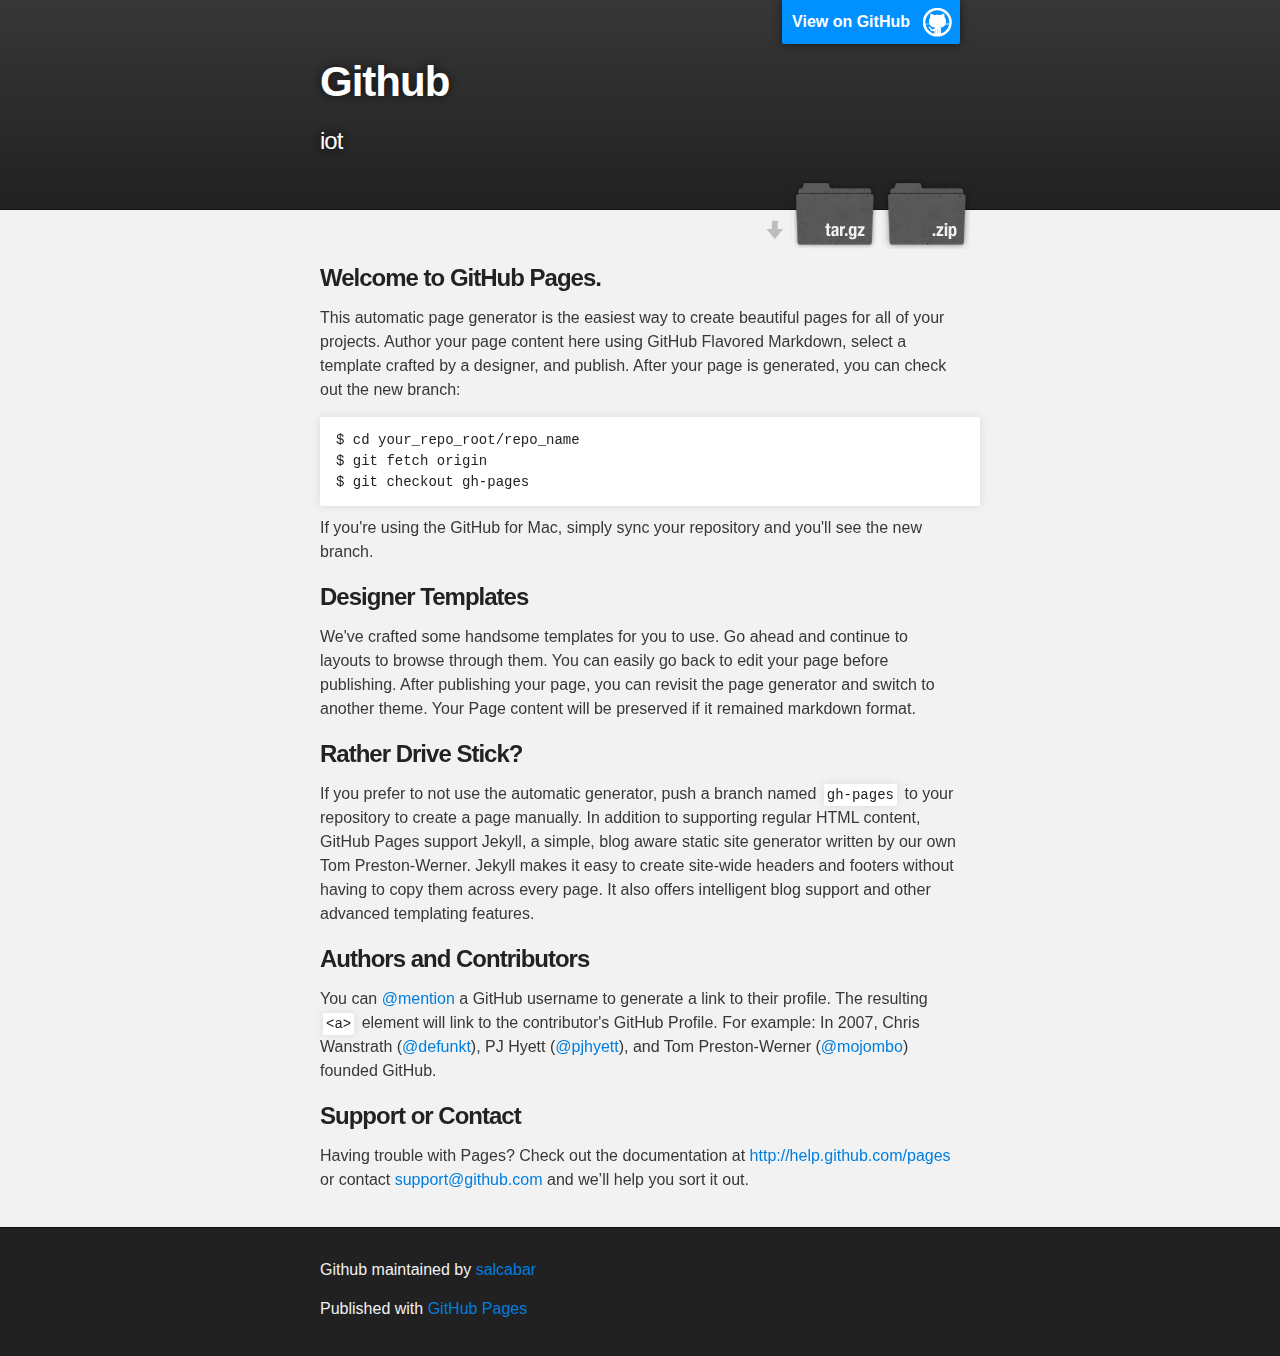
<file: index.html>
<!DOCTYPE html>
<html>

  <head>
    <meta charset='utf-8' />
    <meta http-equiv="X-UA-Compatible" content="chrome=1" />
    <meta name="description" content="Github : iot" />

    <link rel="stylesheet" type="text/css" media="screen" href="stylesheets/stylesheet.css">

    <title>Github</title>
  </head>

  <body>

    <!-- HEADER -->
    <div id="header_wrap" class="outer">
        <header class="inner">
          <a id="forkme_banner" href="https://github.com/salcabar/github">View on GitHub</a>

          <h1 id="project_title">Github</h1>
          <h2 id="project_tagline">iot</h2>

            <section id="downloads">
              <a class="zip_download_link" href="https://github.com/salcabar/github/zipball/master">Download this project as a .zip file</a>
              <a class="tar_download_link" href="https://github.com/salcabar/github/tarball/master">Download this project as a tar.gz file</a>
            </section>
        </header>
    </div>

    <!-- MAIN CONTENT -->
    <div id="main_content_wrap" class="outer">
      <section id="main_content" class="inner">
        <h3>Welcome to GitHub Pages.</h3>

<p>This automatic page generator is the easiest way to create beautiful pages for all of your projects. Author your page content here using GitHub Flavored Markdown, select a template crafted by a designer, and publish. After your page is generated, you can check out the new branch:</p>

<pre><code>$ cd your_repo_root/repo_name
$ git fetch origin
$ git checkout gh-pages
</code></pre>

<p>If you're using the GitHub for Mac, simply sync your repository and you'll see the new branch.</p>

<h3>Designer Templates</h3>

<p>We've crafted some handsome templates for you to use. Go ahead and continue to layouts to browse through them. You can easily go back to edit your page before publishing. After publishing your page, you can revisit the page generator and switch to another theme. Your Page content will be preserved if it remained markdown format.</p>

<h3>Rather Drive Stick?</h3>

<p>If you prefer to not use the automatic generator, push a branch named <code>gh-pages</code> to your repository to create a page manually. In addition to supporting regular HTML content, GitHub Pages support Jekyll, a simple, blog aware static site generator written by our own Tom Preston-Werner. Jekyll makes it easy to create site-wide headers and footers without having to copy them across every page. It also offers intelligent blog support and other advanced templating features.</p>

<h3>Authors and Contributors</h3>

<p>You can <a href="https://github.com/blog/821" class="user-mention">@mention</a> a GitHub username to generate a link to their profile. The resulting <code>&lt;a&gt;</code> element will link to the contributor's GitHub Profile. For example: In 2007, Chris Wanstrath (<a href="https://github.com/defunkt" class="user-mention">@defunkt</a>), PJ Hyett (<a href="https://github.com/pjhyett" class="user-mention">@pjhyett</a>), and Tom Preston-Werner (<a href="https://github.com/mojombo" class="user-mention">@mojombo</a>) founded GitHub.</p>

<h3>Support or Contact</h3>

<p>Having trouble with Pages? Check out the documentation at <a href="http://help.github.com/pages">http://help.github.com/pages</a> or contact <a href="mailto:support@github.com">support@github.com</a> and we’ll help you sort it out.</p>
      </section>
    </div>

    <!-- FOOTER  -->
    <div id="footer_wrap" class="outer">
      <footer class="inner">
        <p class="copyright">Github maintained by <a href="https://github.com/salcabar">salcabar</a></p>
        <p>Published with <a href="http://pages.github.com">GitHub Pages</a></p>
      </footer>
    </div>

    

  </body>
</html>
</file>
<file: stylesheets/stylesheet.css>
/*******************************************************************************
Slate Theme for GitHub Pages
by Jason Costello, @jsncostello
*******************************************************************************/

@import url(pygment_trac.css);

/*******************************************************************************
MeyerWeb Reset
*******************************************************************************/

html, body, div, span, applet, object, iframe,
h1, h2, h3, h4, h5, h6, p, blockquote, pre,
a, abbr, acronym, address, big, cite, code,
del, dfn, em, img, ins, kbd, q, s, samp,
small, strike, strong, sub, sup, tt, var,
b, u, i, center,
dl, dt, dd, ol, ul, li,
fieldset, form, label, legend,
table, caption, tbody, tfoot, thead, tr, th, td,
article, aside, canvas, details, embed,
figure, figcaption, footer, header, hgroup,
menu, nav, output, ruby, section, summary,
time, mark, audio, video {
  margin: 0;
  padding: 0;
  border: 0;
  font: inherit;
  vertical-align: baseline;
}

/* HTML5 display-role reset for older browsers */
article, aside, details, figcaption, figure,
footer, header, hgroup, menu, nav, section {
  display: block;
}

ol, ul {
  list-style: none;
}

blockquote, q {
}

table {
  border-collapse: collapse;
  border-spacing: 0;
}

a:focus {
  outline: none;
}

/*******************************************************************************
Theme Styles
*******************************************************************************/

body {
  box-sizing: border-box;
  color:#373737;
  background: #212121;
  font-size: 16px;
  font-family: 'Myriad Pro', Calibri, Helvetica, Arial, sans-serif;
  line-height: 1.5;
  -webkit-font-smoothing: antialiased;
}

h1, h2, h3, h4, h5, h6 {
  margin: 10px 0;
  font-weight: 700;
  color:#222222;
  font-family: 'Lucida Grande', 'Calibri', Helvetica, Arial, sans-serif;
  letter-spacing: -1px;
}

h1 {
  font-size: 36px;
  font-weight: 700;
}

h2 {
  padding-bottom: 10px;
  font-size: 32px;
  background: url('../images/bg_hr.png') repeat-x bottom;
}

h3 {
  font-size: 24px;
}

h4 {
  font-size: 21px;
}

h5 {
  font-size: 18px;
}

h6 {
  font-size: 16px;
}

p {
  margin: 10px 0 15px 0;
}

footer p {
  color: #f2f2f2;
}

a {
  text-decoration: none;
  color: #007edf;
  text-shadow: none;

  transition: color 0.5s ease;
  transition: text-shadow 0.5s ease;
  -webkit-transition: color 0.5s ease;
  -webkit-transition: text-shadow 0.5s ease;
  -moz-transition: color 0.5s ease;
  -moz-transition: text-shadow 0.5s ease;
  -o-transition: color 0.5s ease;
  -o-transition: text-shadow 0.5s ease;
  -ms-transition: color 0.5s ease;
  -ms-transition: text-shadow 0.5s ease;
}

#main_content a:hover {
  color: #0069ba;
  text-shadow: #0090ff 0px 0px 2px;
}

footer a:hover {
  color: #43adff;
  text-shadow: #0090ff 0px 0px 2px;
}

em {
  font-style: italic;
}

strong {
  font-weight: bold;
}

img {
  position: relative;
  margin: 0 auto;
  max-width: 739px;
  padding: 5px;
  margin: 10px 0 10px 0;
  border: 1px solid #ebebeb;

  box-shadow: 0 0 5px #ebebeb;
  -webkit-box-shadow: 0 0 5px #ebebeb;
  -moz-box-shadow: 0 0 5px #ebebeb;
  -o-box-shadow: 0 0 5px #ebebeb;
  -ms-box-shadow: 0 0 5px #ebebeb;
}

pre, code {
  width: 100%;
  color: #222;
  background-color: #fff;

  font-family: Monaco, "Bitstream Vera Sans Mono", "Lucida Console", Terminal, monospace;
  font-size: 14px;

  border-radius: 2px;
  -moz-border-radius: 2px;
  -webkit-border-radius: 2px;



}

pre {
  width: 100%;
  padding: 10px;
  box-shadow: 0 0 10px rgba(0,0,0,.1);
  overflow: auto;
}

code {
  padding: 3px;
  margin: 0 3px;
  box-shadow: 0 0 10px rgba(0,0,0,.1);
}

pre code {
  display: block;
  box-shadow: none;
}

blockquote {
  color: #666;
  margin-bottom: 20px;
  padding: 0 0 0 20px;
  border-left: 3px solid #bbb;
}

ul, ol, dl {
  margin-bottom: 15px
}

ul li {
  list-style: inside;
  padding-left: 20px;
}

ol li {
  list-style: decimal inside;
  padding-left: 20px;
}

dl dt {
  font-weight: bold;
}

dl dd {
  padding-left: 20px;
  font-style: italic;
}

dl p {
  padding-left: 20px;
  font-style: italic;
}

hr {
  height: 1px;
  margin-bottom: 5px;
  border: none;
  background: url('../images/bg_hr.png') repeat-x center;
}

table {
  border: 1px solid #373737;
  margin-bottom: 20px;
  text-align: left;
 }

th {
  font-family: 'Lucida Grande', 'Helvetica Neue', Helvetica, Arial, sans-serif;
  padding: 10px;
  background: #373737;
  color: #fff;
 }

td {
  padding: 10px;
  border: 1px solid #373737;
 }

form {
  background: #f2f2f2;
  padding: 20px;
}

img {
  width: 100%;
  max-width: 100%;
}

/*******************************************************************************
Full-Width Styles
*******************************************************************************/

.outer {
  width: 100%;
}

.inner {
  position: relative;
  max-width: 640px;
  padding: 20px 10px;
  margin: 0 auto;
}

#forkme_banner {
  display: block;
  position: absolute;
  top:0;
  right: 10px;
  z-index: 10;
  padding: 10px 50px 10px 10px;
  color: #fff;
  background: url('../images/blacktocat.png') #0090ff no-repeat 95% 50%;
  font-weight: 700;
  box-shadow: 0 0 10px rgba(0,0,0,.5);
  border-bottom-left-radius: 2px;
  border-bottom-right-radius: 2px;
}

#header_wrap {
  background: #212121;
  background: -moz-linear-gradient(top, #373737, #212121);
  background: -webkit-linear-gradient(top, #373737, #212121);
  background: -ms-linear-gradient(top, #373737, #212121);
  background: -o-linear-gradient(top, #373737, #212121);
  background: linear-gradient(top, #373737, #212121);
}

#header_wrap .inner {
  padding: 50px 10px 30px 10px;
}

#project_title {
  margin: 0;
  color: #fff;
  font-size: 42px;
  font-weight: 700;
  text-shadow: #111 0px 0px 10px;
}

#project_tagline {
  color: #fff;
  font-size: 24px;
  font-weight: 300;
  background: none;
  text-shadow: #111 0px 0px 10px;
}

#downloads {
  position: absolute;
  width: 210px;
  z-index: 10;
  bottom: -40px;
  right: 0;
  height: 70px;
  background: url('../images/icon_download.png') no-repeat 0% 90%;
}

.zip_download_link {
  display: block;
  float: right;
  width: 90px;
  height:70px;
  text-indent: -5000px;
  overflow: hidden;
  background: url(../images/sprite_download.png) no-repeat bottom left;
}

.tar_download_link {
  display: block;
  float: right;
  width: 90px;
  height:70px;
  text-indent: -5000px;
  overflow: hidden;
  background: url(../images/sprite_download.png) no-repeat bottom right;
  margin-left: 10px;
}

.zip_download_link:hover {
  background: url(../images/sprite_download.png) no-repeat top left;
}

.tar_download_link:hover {
  background: url(../images/sprite_download.png) no-repeat top right;
}

#main_content_wrap {
  background: #f2f2f2;
  border-top: 1px solid #111;
  border-bottom: 1px solid #111;
}

#main_content {
  padding-top: 40px;
}

#footer_wrap {
  background: #212121;
}



/*******************************************************************************
Small Device Styles
*******************************************************************************/

@media screen and (max-width: 480px) {
  body {
    font-size:14px;
  }

  #downloads {
    display: none;
  }

  .inner {
    min-width: 320px;
    max-width: 480px;
  }

  #project_title {
  font-size: 32px;
  }

  h1 {
    font-size: 28px;
  }

  h2 {
    font-size: 24px;
  }

  h3 {
    font-size: 21px;
  }

  h4 {
    font-size: 18px;
  }

  h5 {
    font-size: 14px;
  }

  h6 {
    font-size: 12px;
  }

  code, pre {
    min-width: 320px;
    max-width: 480px;
    font-size: 11px;
  }

}
</file>
